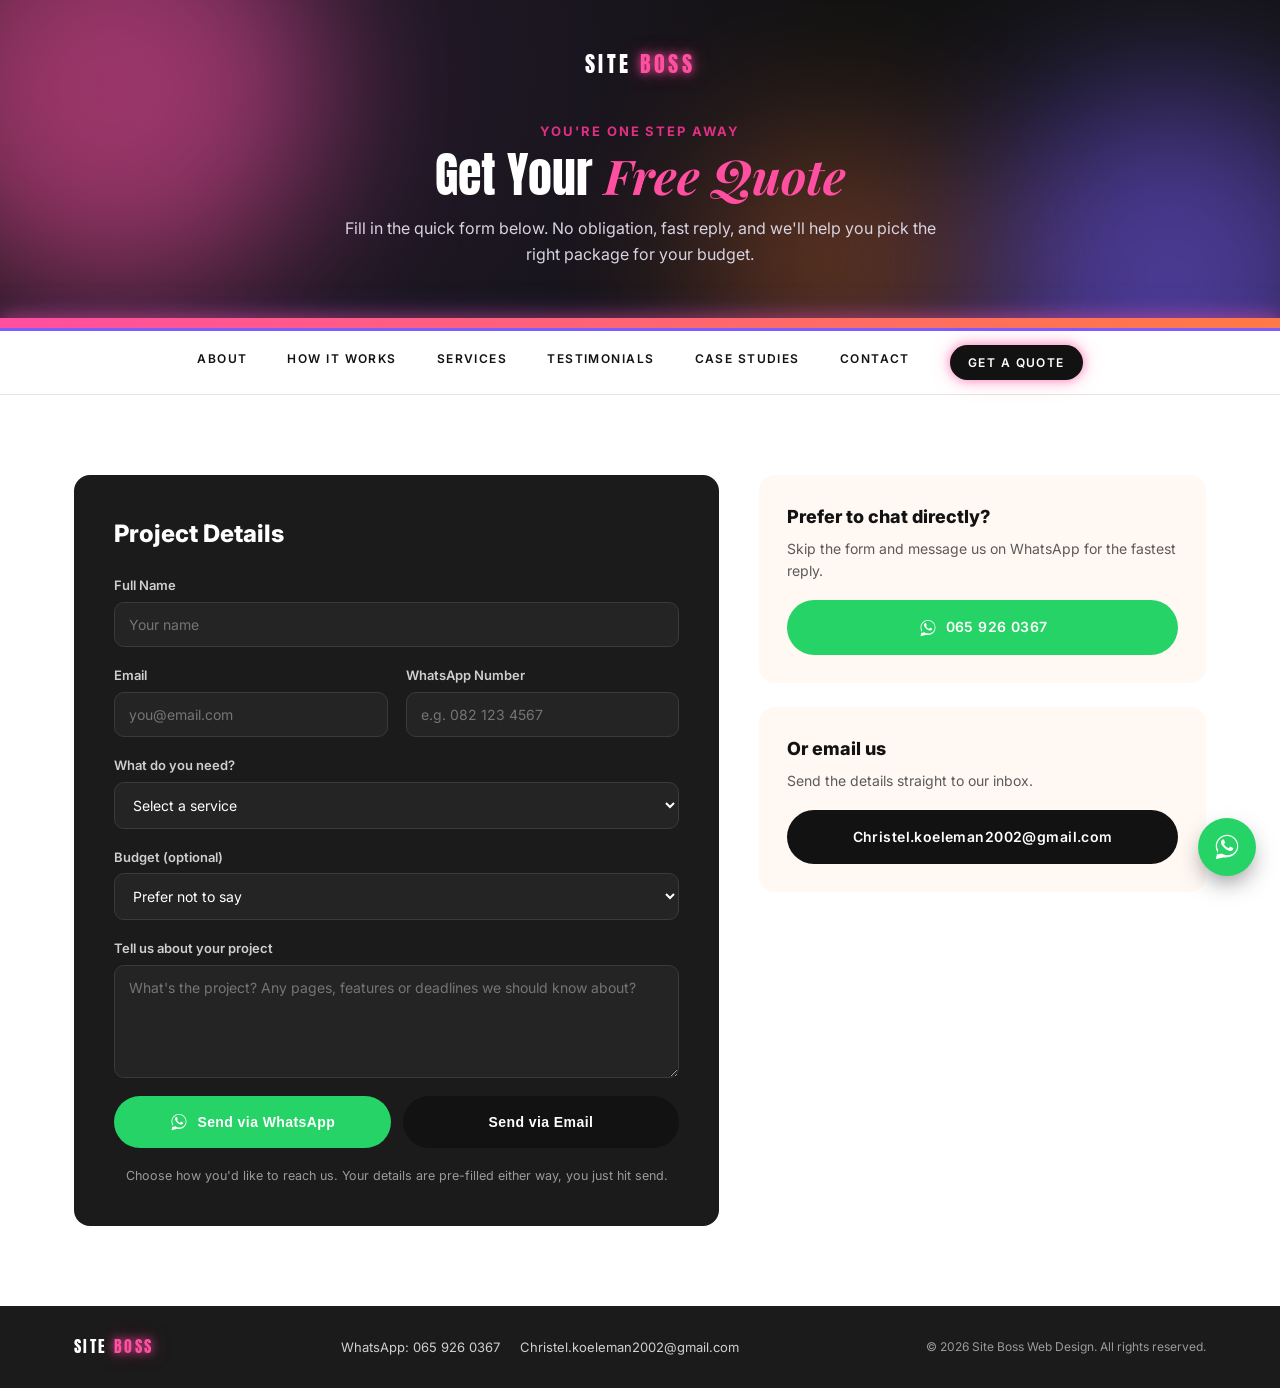
<file: quote.html>
<!DOCTYPE html>
<html lang="en">
<head>
<meta charset="UTF-8">
<meta name="viewport" content="width=device-width, initial-scale=1.0">
<title>Get a Quote | Site Boss</title>
<meta name="description" content="Tell us about your project and get a fast quote from Site Boss, by WhatsApp or email.">
<link rel="preconnect" href="https://fonts.googleapis.com">
<link rel="preconnect" href="https://fonts.gstatic.com" crossorigin>
<link href="https://fonts.googleapis.com/css2?family=Anton&family=Caveat:wght@600;700&family=Inter:wght@400;500;600;700;800&family=Playfair+Display:ital,wght@1,700;1,900&display=swap" rel="stylesheet">
<link rel="stylesheet" href="styles.css">
</head>
<body>

<header class="hero hero-page">
  <div class="hero-glow glow-1"></div>
  <div class="hero-glow glow-2"></div>
  <div class="hero-glow glow-3"></div>

  <div class="container logo-row">
    <a href="index.html" class="logo">SITE <span class="logo-accent">BOSS</span></a>
  </div>

  <div class="container hero-page-inner">
    <p class="eyebrow-pink eyebrow-center">You're one step away</p>
    <h1>Get Your <em class="accent-serif">Free Quote</em></h1>
    <p class="lead lead-center">Fill in the quick form below. No obligation, fast reply, and we'll help you pick the right package for your budget.</p>
  </div>

  <div class="hero-gradient-bar"></div>
</header>

<nav class="main-nav" id="main-nav">
  <div class="container nav-inner">
    <button class="nav-toggle" id="navToggle" aria-label="Toggle menu" aria-expanded="false">
      <span></span><span></span><span></span>
    </button>
    <ul class="nav-links" id="navLinks">
      <li><a href="index.html#about">About</a></li>
      <li><a href="index.html#how-it-works">How It Works</a></li>
      <li><a href="index.html#services">Services</a></li>
      <li><a href="index.html#testimonials">Testimonials</a></li>
      <li><a href="index.html#case-studies">Case Studies</a></li>
      <li><a href="index.html#contact">Contact</a></li>
      <li class="nav-cta-item"><a href="quote.html" class="nav-cta nav-cta-active">Get a Quote</a></li>
    </ul>
  </div>
</nav>

<section class="quote-section">
  <div class="container quote-grid">

    <form class="quote-form" id="quoteForm">
      <h2>Project Details</h2>

      <label class="field">
        <span>Full Name</span>
        <input type="text" name="name" id="qName" placeholder="Your name" required>
      </label>

      <div class="field-row">
        <label class="field">
          <span>Email</span>
          <input type="email" name="email" id="qEmail" placeholder="you@email.com" required>
        </label>
        <label class="field">
          <span>WhatsApp Number</span>
          <input type="tel" name="phone" id="qPhone" placeholder="e.g. 082 123 4567" required>
        </label>
      </div>

      <label class="field">
        <span>What do you need?</span>
        <select name="service" id="qService" required>
          <option value="" disabled selected>Select a service</option>
          <option>Landing Page (R999)</option>
          <option>WordPress Starter (R1,499)</option>
          <option>WordPress Business (R2,499)</option>
          <option>Shopify Starter (R1,999)</option>
          <option>Shopify Business (R3,499)</option>
          <option>WooCommerce Starter (R3,499)</option>
          <option>Website Care Plan</option>
          <option>Not sure yet</option>
        </select>
      </label>

      <label class="field">
        <span>Budget (optional)</span>
        <select name="budget" id="qBudget">
          <option value="" selected>Prefer not to say</option>
          <option>Under R1,000</option>
          <option>R1,000 – R2,500</option>
          <option>R2,500 – R5,000</option>
          <option>R5,000+</option>
        </select>
      </label>

      <label class="field">
        <span>Tell us about your project</span>
        <textarea name="details" id="qDetails" rows="5" placeholder="What's the project? Any pages, features or deadlines we should know about?" required></textarea>
      </label>

      <div class="form-btn-row">
        <button type="button" id="sendWhatsappBtn" class="btn btn-whatsapp btn-block">
          <svg viewBox="0 0 32 32" class="icon-whatsapp" aria-hidden="true"><path fill="currentColor" d="M16.04 3C9.4 3 4 8.37 4 15c0 2.37.68 4.58 1.86 6.45L4 29l7.76-1.83A11.94 11.94 0 0 0 16.04 27C22.68 27 28 21.63 28 15S22.68 3 16.04 3zm0 21.7c-2 0-3.86-.56-5.44-1.52l-.39-.23-4.6 1.09 1.1-4.48-.25-.4A9.65 9.65 0 0 1 5.3 15c0-5.9 4.8-10.7 10.74-10.7S26.78 9.1 26.78 15 21.98 24.7 16.04 24.7zm5.9-8.03c-.32-.16-1.9-.94-2.2-1.04-.3-.11-.5-.16-.72.16-.21.32-.82 1.04-1 1.25-.19.21-.37.24-.69.08-.32-.16-1.35-.5-2.57-1.6-.95-.85-1.6-1.9-1.78-2.22-.19-.32-.02-.49.14-.65.14-.14.32-.37.48-.56.16-.19.21-.32.32-.53.11-.21.05-.4-.03-.56-.08-.16-.72-1.74-.99-2.38-.26-.63-.53-.54-.72-.55-.19-.01-.4-.01-.61-.01-.21 0-.56.08-.85.4-.29.32-1.12 1.1-1.12 2.67 0 1.57 1.15 3.09 1.31 3.3.16.21 2.26 3.45 5.48 4.84.77.33 1.37.53 1.84.68.77.24 1.47.21 2.02.13.62-.09 1.9-.78 2.17-1.53.27-.75.27-1.39.19-1.53-.08-.13-.29-.21-.61-.37z"/></svg>
          <span>Send via WhatsApp</span>
        </button>
        <button type="button" id="sendEmailBtn" class="btn btn-dark btn-block">
          <span>Send via Email</span>
        </button>
      </div>
      <p class="form-note">Choose how you'd like to reach us. Your details are pre-filled either way, you just hit send.</p>
    </form>

    <aside class="quote-side">
      <div class="contact-card">
        <h3>Prefer to chat directly?</h3>
        <p>Skip the form and message us on WhatsApp for the fastest reply.</p>
        <a href="https://wa.me/27659260367?text=Hi%20Site%20Boss!%20I'd%20like%20a%20quote%20for%20a%20website." class="btn btn-whatsapp btn-block" target="_blank" rel="noopener">
          <svg viewBox="0 0 32 32" class="icon-whatsapp" aria-hidden="true"><path fill="currentColor" d="M16.04 3C9.4 3 4 8.37 4 15c0 2.37.68 4.58 1.86 6.45L4 29l7.76-1.83A11.94 11.94 0 0 0 16.04 27C22.68 27 28 21.63 28 15S22.68 3 16.04 3zm0 21.7c-2 0-3.86-.56-5.44-1.52l-.39-.23-4.6 1.09 1.1-4.48-.25-.4A9.65 9.65 0 0 1 5.3 15c0-5.9 4.8-10.7 10.74-10.7S26.78 9.1 26.78 15 21.98 24.7 16.04 24.7zm5.9-8.03c-.32-.16-1.9-.94-2.2-1.04-.3-.11-.5-.16-.72.16-.21.32-.82 1.04-1 1.25-.19.21-.37.24-.69.08-.32-.16-1.35-.5-2.57-1.6-.95-.85-1.6-1.9-1.78-2.22-.19-.32-.02-.49.14-.65.14-.14.32-.37.48-.56.16-.19.21-.32.32-.53.11-.21.05-.4-.03-.56-.08-.16-.72-1.74-.99-2.38-.26-.63-.53-.54-.72-.55-.19-.01-.4-.01-.61-.01-.21 0-.56.08-.85.4-.29.32-1.12 1.1-1.12 2.67 0 1.57 1.15 3.09 1.31 3.3.16.21 2.26 3.45 5.48 4.84.77.33 1.37.53 1.84.68.77.24 1.47.21 2.02.13.62-.09 1.9-.78 2.17-1.53.27-.75.27-1.39.19-1.53-.08-.13-.29-.21-.61-.37z"/></svg>
          <span>065 926 0367</span>
        </a>
      </div>

      <div class="contact-card">
        <h3>Or email us</h3>
        <p>Send the details straight to our inbox.</p>
        <a href="mailto:Christel.koeleman2002@gmail.com" class="btn btn-dark btn-block">Christel.koeleman2002@gmail.com</a>
      </div>
    </aside>

  </div>
</section>

<footer class="site-footer">
  <div class="container footer-inner">
    <a href="index.html" class="logo logo-small">SITE <span class="logo-accent">BOSS</span></a>
    <div class="footer-contact">
      <a href="https://wa.me/27659260367" target="_blank" rel="noopener">WhatsApp: 065 926 0367</a>
      <a href="mailto:Christel.koeleman2002@gmail.com">Christel.koeleman2002@gmail.com</a>
    </div>
    <p class="footer-note">© 2026 Site Boss Web Design. All rights reserved.</p>
  </div>
</footer>

<a href="https://wa.me/27659260367" class="whatsapp-float" target="_blank" rel="noopener" aria-label="Chat on WhatsApp">
  <svg viewBox="0 0 32 32" aria-hidden="true"><path fill="currentColor" d="M16.04 3C9.4 3 4 8.37 4 15c0 2.37.68 4.58 1.86 6.45L4 29l7.76-1.83A11.94 11.94 0 0 0 16.04 27C22.68 27 28 21.63 28 15S22.68 3 16.04 3zm0 21.7c-2 0-3.86-.56-5.44-1.52l-.39-.23-4.6 1.09 1.1-4.48-.25-.4A9.65 9.65 0 0 1 5.3 15c0-5.9 4.8-10.7 10.74-10.7S26.78 9.1 26.78 15 21.98 24.7 16.04 24.7zm5.9-8.03c-.32-.16-1.9-.94-2.2-1.04-.3-.11-.5-.16-.72.16-.21.32-.82 1.04-1 1.25-.19.21-.37.24-.69.08-.32-.16-1.35-.5-2.57-1.6-.95-.85-1.6-1.9-1.78-2.22-.19-.32-.02-.49.14-.65.14-.14.32-.37.48-.56.16-.19.21-.32.32-.53.11-.21.05-.4-.03-.56-.08-.16-.72-1.74-.99-2.38-.26-.63-.53-.54-.72-.55-.19-.01-.4-.01-.61-.01-.21 0-.56.08-.85.4-.29.32-1.12 1.1-1.12 2.67 0 1.57 1.15 3.09 1.31 3.3.16.21 2.26 3.45 5.48 4.84.77.33 1.37.53 1.84.68.77.24 1.47.21 2.02.13.62-.09 1.9-.78 2.17-1.53.27-.75.27-1.39.19-1.53-.08-.13-.29-.21-.61-.37z"/></svg>
</a>

<script src="script.js"></script>
</body>
</html>
</file>
<file: styles.css>
:root {
  --black: #121212;
  --near-black: #1b1b1b;
  --pink: #ff4fa0;
  --pink-dark: #e02f85;
  --orange: #ff7a45;
  --violet: #7b5cff;
  --cream: #fff8f3;
  --gray: #5b5b5b;
  --border: #e9e3dd;
  --radius: 16px;
}

* { box-sizing: border-box; }

html { scroll-behavior: smooth; }

body {
  margin: 0;
  font-family: 'Inter', sans-serif;
  color: var(--black);
  background: #fff;
  line-height: 1.6;
}

.container {
  max-width: 1180px;
  margin: 0 auto;
  padding: 0 24px;
}

h1, h2, h3 { margin: 0 0 16px; }

p { margin: 0 0 16px; }

a { color: inherit; }

.btn {
  display: inline-flex;
  align-items: center;
  gap: 8px;
  padding: 14px 32px;
  border-radius: 999px;
  text-decoration: none;
  font-weight: 600;
  font-size: 14px;
  letter-spacing: 0.03em;
  border: 2px solid transparent;
  cursor: pointer;
  transition: transform 0.2s ease, background 0.2s ease, color 0.2s ease;
}

.btn:hover { transform: translateY(-2px); box-shadow: 0 0 16px rgba(255,79,160,0.55), 0 0 32px rgba(255,79,160,0.3); }

.btn-light { background: #fff; color: var(--black); }
.btn-light:hover { background: var(--pink); color: #fff; }

.btn-dark { background: var(--black); color: #fff; }
.btn-dark:hover { background: var(--pink); }

.btn-pink { background: var(--pink); color: #fff; }
.btn-pink:hover { background: var(--pink-dark); }

.btn-whatsapp:hover { box-shadow: 0 0 16px rgba(37,211,102,0.6), 0 0 32px rgba(37,211,102,0.35); }

.btn-block { width: 100%; justify-content: center; }

/* ---------- Hero ---------- */
.hero {
  position: relative;
  background: radial-gradient(circle at 20% 20%, #241a2e 0%, var(--black) 55%);
  color: #fff;
  overflow: hidden;
  padding: 28px 0 90px;
}

.hero-glow {
  position: absolute;
  border-radius: 50%;
  filter: blur(80px);
  opacity: 0.55;
  pointer-events: none;
  animation: glowFloat 9s ease-in-out infinite;
}

.glow-1 { width: 420px; height: 420px; background: var(--pink); top: -120px; left: -100px; animation-duration: 10s; }
.glow-2 { width: 380px; height: 380px; background: var(--violet); bottom: -140px; right: -80px; animation-duration: 12s; animation-delay: -4s; }
.glow-3 { width: 260px; height: 260px; background: var(--orange); top: 40%; left: 55%; opacity: 0.35; animation-duration: 8s; animation-delay: -2s; }

@keyframes glowFloat {
  0%, 100% { transform: translate(0, 0) scale(1); }
  33% { transform: translate(24px, -16px) scale(1.08); }
  66% { transform: translate(-18px, 14px) scale(0.95); }
}

.logo-row {
  position: relative;
  z-index: 2;
  text-align: center;
  padding: 18px 0 8px;
}

.logo {
  font-family: 'Anton', sans-serif;
  font-size: 22px;
  letter-spacing: 0.15em;
  color: #fff;
  text-decoration: none;
}

.logo-accent {
  color: var(--pink);
  text-shadow: 0 0 8px rgba(255,79,160,0.8), 0 0 18px rgba(255,79,160,0.5);
}

.hero-inner {
  position: relative;
  z-index: 2;
  display: grid;
  grid-template-columns: 1.1fr 0.9fr;
  align-items: center;
  gap: 32px;
  padding-top: 48px;
}

.hero-copy h1 {
  font-family: 'Anton', sans-serif;
  font-weight: 400;
  font-size: 52px;
  line-height: 1.05;
  letter-spacing: 0;
  max-width: 580px;
}

.hero-copy .lead {
  max-width: 420px;
  font-size: 16px;
  color: #d8d3e0;
}

.hero-cta-row {
  display: flex;
  align-items: center;
  gap: 20px;
  flex-wrap: wrap;
}

.hero-link {
  color: #d8d3e0;
  font-size: 14px;
  font-weight: 600;
  text-decoration: underline;
  text-underline-offset: 3px;
}

.hero-link:hover { color: var(--pink); }

.hero-art { display: flex; justify-content: center; }

.browser-frame {
  width: 100%;
  max-width: 400px;
  border-radius: 18px;
  overflow: hidden;
  background: #1b1b1b;
  border: 1.5px solid var(--pink);
  filter: drop-shadow(0 30px 50px rgba(0,0,0,0.5));
}

.browser-frame-bar {
  display: flex;
  align-items: center;
  gap: 8px;
  height: 40px;
  padding: 0 16px;
  background: #232323;
}

.browser-dot { width: 10px; height: 10px; border-radius: 50%; }
.browser-dot-red { background: #ff5c5c; }
.browser-dot-yellow { background: #ffd166; }
.browser-dot-green { background: #6ee7a4; }

.browser-frame-video {
  display: block;
  width: 100%;
  aspect-ratio: 400 / 280;
  object-fit: cover;
}

.hero-gradient-bar {
  position: absolute;
  bottom: 0; left: 0; right: 0;
  height: 10px;
  background: linear-gradient(90deg, var(--pink), var(--orange), var(--violet), var(--pink));
  background-size: 300% 100%;
  box-shadow: 0 0 18px rgba(255,79,160,0.7), 0 0 32px rgba(123,92,255,0.4);
  animation: shift 8s ease infinite;
}

@keyframes shift {
  0% { background-position: 0% 50%; }
  50% { background-position: 100% 50%; }
  100% { background-position: 0% 50%; }
}

/* ---------- Nav ---------- */
.main-nav {
  position: sticky;
  top: 0;
  z-index: 50;
  background: #fff;
  border-top: 3px solid var(--violet);
  border-bottom: 1px solid var(--border);
}

.nav-inner { padding: 14px 24px; }

.nav-links {
  list-style: none;
  display: flex;
  justify-content: center;
  gap: 40px;
  margin: 0;
  padding: 0;
}

.nav-links a {
  text-decoration: none;
  text-transform: uppercase;
  font-size: 12px;
  font-weight: 600;
  letter-spacing: 0.12em;
  color: var(--black);
  transition: color 0.2s ease;
}

.nav-links a:hover { color: var(--pink); }

.nav-toggle {
  display: none;
  flex-direction: column;
  gap: 5px;
  background: none;
  border: none;
  cursor: pointer;
  margin-left: auto;
  margin-right: auto;
}

.nav-toggle span {
  width: 24px;
  height: 2px;
  background: var(--black);
  display: block;
}

/* ---------- Intro ---------- */
.intro { padding: 72px 0; background: #fff; }

.intro-inner {
  display: grid;
  grid-template-columns: 0.9fr 1.1fr;
  gap: 48px;
  align-items: center;
  max-width: 1040px;
  margin: 0 auto;
}

.intro-video-col { display: flex; justify-content: center; }

.intro-video {
  width: 100%;
  max-width: 380px;
  display: block;
}

.intro-copy-col { text-align: right; }

.rule {
  width: 60px;
  height: 3px;
  background: var(--violet);
  margin: 0 0 28px auto;
}

.script {
  font-family: 'Caveat', cursive;
  font-weight: 700;
  font-size: 40px;
  color: var(--pink);
  margin-bottom: 0;
}

.script-dark { color: var(--pink); }

.intro-heading {
  font-family: 'Anton', sans-serif;
  font-weight: 400;
  font-size: 38px;
  line-height: 1.15;
  margin: 4px 0 24px;
}

.underline-wrap { position: relative; display: inline-block; }
.squiggle { position: absolute; left: 0; bottom: -8px; width: 100%; height: 14px; }

.accent-serif {
  font-family: 'Playfair Display', serif;
  font-style: italic;
  font-weight: 700;
  color: var(--pink);
  text-transform: none;
}

.intro-copy {
  font-size: 15px;
  color: var(--gray);
  text-align: right;
}

.wave-divider {
  width: 100%;
  overflow: hidden;
  margin-top: 40px;
  line-height: 0;
}

.wave-track {
  display: flex;
  width: max-content;
  animation: waveScroll 9s linear infinite;
}

.wave-svg { width: 1200px; height: 60px; flex-shrink: 0; }

@keyframes waveScroll {
  from { transform: translateX(0); }
  to { transform: translateX(-1200px); }
}

/* ---------- How It Works ---------- */
.how-it-works { background: #eaf4fb; padding: 90px 0; text-align: center; }

.how-subcopy {
  color: var(--gray);
  max-width: 480px;
  margin: 0 auto 48px;
  font-size: 15px;
}

.steps-grid {
  display: grid;
  grid-template-columns: repeat(4, 1fr);
  gap: 32px;
  margin-bottom: 48px;
  text-align: center;
}

.step-num {
  display: flex;
  align-items: center;
  justify-content: center;
  width: 48px;
  height: 48px;
  margin: 0 auto 16px;
  border-radius: 50%;
  background: linear-gradient(135deg, var(--pink), var(--violet));
  color: #fff;
  font-family: 'Anton', sans-serif;
  font-size: 20px;
  box-shadow: 0 10px 20px -8px rgba(123,92,255,0.5);
}

.step h3 { font-size: 16px; font-weight: 800; margin-bottom: 8px; }
.step p { font-size: 13.5px; color: var(--gray); margin: 0; }

/* ---------- Testimonial ---------- */
.testimonial {
  background: var(--black);
  color: #fff;
  text-align: center;
  padding: 80px 0;
  background-image: radial-gradient(circle at 50% 0%, rgba(255,79,160,0.12), transparent 60%);
}

.quote {
  font-weight: 800;
  font-size: 30px;
  text-transform: uppercase;
  line-height: 1.35;
  max-width: 820px;
  margin: 0 auto 20px;
  letter-spacing: 0.01em;
  animation: quoteGlow 3.2s ease-in-out infinite;
}

@keyframes quoteGlow {
  0%, 100% { text-shadow: 0 0 10px rgba(255,79,160,0.35), 0 0 24px rgba(255,79,160,0.15); }
  50% { text-shadow: 0 0 18px rgba(255,79,160,0.65), 0 0 40px rgba(255,79,160,0.35); }
}

.quote-attr {
  font-size: 13px;
  letter-spacing: 0.1em;
  text-transform: uppercase;
  color: var(--pink);
  margin: 0 0 24px;
}

.testimonial-cta {
  display: inline-block;
  font-size: 14px;
  font-weight: 600;
  color: #fff;
  text-decoration: underline;
  text-underline-offset: 3px;
}

.testimonial-cta:hover { color: var(--pink); }

/* ---------- Services ---------- */
.services {
  background: var(--near-black);
  color: #fff;
  padding: 90px 0 100px;
  text-align: center;
}

.featured-badge {
  position: absolute;
  top: -16px;
  right: 20px;
  background: var(--black);
  color: #fff;
  font-size: 12px;
  font-weight: 700;
  padding: 6px 14px;
  border-radius: 999px;
}

.card-list {
  list-style: none;
  margin: 0 0 22px;
  padding: 0;
  display: flex;
  flex-direction: column;
  gap: 10px;
}

.card-list li {
  font-size: 13.5px;
  color: var(--gray);
}

/* ---------- Pricing (Website Packages) ---------- */
.script-light { color: var(--pink); }

.section-heading-light { color: #fff; }

.services-subcopy {
  color: #cfcfcf;
  max-width: 480px;
  margin: 0 auto;
  font-size: 15px;
}

@keyframes neonBorderPulse {
  0%, 100% { box-shadow: 0 24px 48px -16px rgba(255,79,160,0.5), 0 0 0px rgba(255,79,160,0); }
  50% { box-shadow: 0 24px 48px -16px rgba(255,79,160,0.5), 0 0 24px rgba(255,79,160,0.65); }
}

.platform-cards {
  display: flex;
  justify-content: center;
  align-items: flex-end;
  flex-wrap: wrap;
  gap: 0;
  margin-top: 56px;
  text-align: left;
}

.platform-card {
  position: relative;
  display: flex;
  flex-direction: column;
  width: 280px;
  margin: 0 -14px;
  padding: 32px 26px;
  border-radius: 20px;
  box-shadow: 0 20px 40px -20px rgba(0,0,0,0.6);
}

.platform-card-woo {
  z-index: 1;
  min-height: 300px;
  background: linear-gradient(160deg, #fff 0%, #d8d8d8 100%);
  color: var(--black);
}

.platform-card-wp {
  z-index: 3;
  min-height: 460px;
  transform: translateY(-36px);
  background: linear-gradient(160deg, #9b6dff 0%, var(--violet) 55%, #5a3ddb 100%);
  color: #fff;
  animation: neonBorderPulse 2.6s ease-in-out infinite;
}

.platform-card-shopify {
  z-index: 2;
  min-height: 400px;
  background: #fff;
  color: var(--black);
}

.platform-title {
  font-family: 'Anton', sans-serif;
  font-weight: 400;
  font-size: 26px;
  line-height: 1.1;
  color: var(--violet);
  margin-bottom: 14px;
}

.platform-card-wp .platform-title { color: #fff; }

.platform-rule {
  width: 70px;
  height: 2px;
  background: currentColor;
  opacity: 0.4;
  margin-bottom: 20px;
}

.platform-list {
  list-style: none;
  margin: 0;
  padding: 0;
  display: flex;
  flex-direction: column;
  gap: 14px;
  font-size: 13.5px;
  font-weight: 600;
}

.platform-card-woo .platform-list,
.platform-card-shopify .platform-list { color: var(--gray); }

.platform-card-wp .platform-list { color: #f1ecff; }

.platform-footer { margin-top: auto; padding-top: 24px; }

.platform-footer .platform-rule { margin-bottom: 10px; }

.platform-more {
  display: block;
  text-align: right;
  font-size: 12px;
  font-weight: 700;
  letter-spacing: 0.08em;
  text-transform: uppercase;
  text-decoration: none;
  color: inherit;
  opacity: 0.8;
}

.platform-more:hover { opacity: 1; color: var(--pink); }

/* ---------- Care Plans ---------- */
.care { background: #fff; padding: 90px 0; text-align: center; }

.care-subcopy { color: var(--gray); max-width: 480px; margin: 0 auto; font-size: 15px; }

.care-grid {
  display: grid;
  grid-template-columns: repeat(2, 1fr);
  gap: 28px;
  max-width: 760px;
  margin: 40px auto 0;
  text-align: left;
}

.care-card {
  background: var(--near-black);
  color: #fff;
  border-radius: var(--radius);
  padding: 30px 28px;
  position: relative;
}

.care-card-featured { border: 2px solid var(--pink); animation: neonBorderPulse 2.6s ease-in-out infinite; }

.care-title { font-size: 20px; font-weight: 800; margin-bottom: 8px; }
.care-price { font-size: 30px; font-weight: 800; color: var(--pink); margin-bottom: 18px; }
.care-price span { font-size: 14px; font-weight: 500; color: #cfcfcf; }

.care-card .card-list li { color: #d8d3e0; }
.care-card .card-list li::before { color: var(--pink); }

.addons {
  max-width: 600px;
  margin: 56px auto 0;
  text-align: left;
}

.addons-title {
  text-align: center;
  font-size: 20px;
  font-weight: 800;
  margin-bottom: 20px;
}

.addons-list {
  list-style: none;
  margin: 0;
  padding: 0;
  display: flex;
  flex-direction: column;
  gap: 2px;
}

.addons-list li {
  display: flex;
  justify-content: space-between;
  padding: 14px 4px;
  border-bottom: 1px solid var(--border);
  font-size: 14.5px;
}

.addons-list li span:last-child { font-weight: 700; color: var(--pink-dark); }

/* ---------- Case Studies ---------- */
.case-studies { padding: 90px 0; text-align: center; background: #fff; }

.cs-cta { display: inline-block; margin-top: 48px; }

.section-heading {
  font-family: 'Anton', sans-serif;
  font-weight: 400;
  font-size: 36px;
  line-height: 1.1;
  margin-bottom: 44px;
}

.cs-grid {
  display: flex;
  justify-content: center;
  flex-wrap: wrap;
  gap: 32px;
  text-align: left;
}

.cs-card { width: 100%; max-width: 340px; }

.cs-card-link { display: block; color: inherit; text-decoration: none; }

.cs-art { width: 100%; border-radius: 14px; display: block; margin-bottom: 18px; transition: transform 0.2s ease; }

.cs-card-link:hover .cs-art { transform: translateY(-4px); }

.cs-card h3 { font-size: 18px; margin-bottom: 4px; }
.cs-type { font-size: 13px; color: var(--gray); margin-bottom: 8px; }
.cs-stat { font-size: 14px; font-weight: 700; color: var(--pink-dark); margin-bottom: 0; }
.cs-card-link:hover .cs-stat { color: var(--pink); }

/* ---------- Meet ---------- */
.meet { background: var(--cream); padding: 100px 0; overflow: hidden; }

.meet-inner {
  display: grid;
  grid-template-columns: 0.9fr 1.1fr;
  gap: 48px;
  align-items: center;
}

.meet-art { position: relative; display: flex; justify-content: center; align-items: center; min-height: 320px; }

.ghost-text {
  position: absolute;
  font-family: 'Anton', sans-serif;
  font-size: 72px;
  letter-spacing: 0.05em;
  color: transparent;
  -webkit-text-stroke: 1.5px rgba(18,18,18,0.18);
  text-transform: uppercase;
  white-space: nowrap;
}

.avatar {
  position: relative;
  width: 220px;
  height: 220px;
  border-radius: 50%;
  background: linear-gradient(135deg, var(--pink), var(--violet));
  display: flex;
  align-items: center;
  justify-content: center;
  box-shadow: 0 24px 48px -20px rgba(123,92,255,0.5);
}

.avatar span {
  font-family: 'Anton', sans-serif;
  font-size: 56px;
  color: #fff;
}

.eyebrow-pink {
  text-transform: uppercase;
  letter-spacing: 0.15em;
  font-size: 13px;
  font-weight: 700;
  color: var(--pink-dark);
  margin-bottom: 8px;
}

.meet-copy p:not(.eyebrow-pink) { color: var(--gray); max-width: 460px; }

/* ---------- Contact ---------- */
.contact {
  background: var(--black);
  color: #fff;
  text-align: center;
  padding: 90px 0;
}

.contact h2 { font-family: 'Anton', sans-serif; font-weight: 400; font-size: 36px; }
.contact p { color: #cfcfcf; max-width: 480px; margin: 0 auto 28px; }

.contact-btn-row {
  display: flex;
  justify-content: center;
  flex-wrap: wrap;
  gap: 16px;
  margin-bottom: 18px;
}

.contact-email { color: #9a9a9a; font-size: 13px; }
.contact-email a { color: #fff; text-decoration: underline; }

/* ---------- WhatsApp ---------- */
.icon-whatsapp { width: 20px; height: 20px; flex-shrink: 0; }

.btn-whatsapp {
  background: #25d366;
  color: #fff;
  box-shadow: 0 0 0 0 rgba(37, 211, 102, 0.55);
  animation: whatsappPulse 2.4s ease-out infinite;
}

.btn-whatsapp:hover { background: #1fb956; }

.whatsapp-float {
  position: fixed;
  bottom: 24px;
  right: 24px;
  width: 58px;
  height: 58px;
  border-radius: 50%;
  background: #25d366;
  color: #fff;
  display: flex;
  align-items: center;
  justify-content: center;
  box-shadow: 0 10px 24px -6px rgba(0,0,0,0.5);
  z-index: 60;
  animation: whatsappPulse 2.4s ease-out infinite;
  transition: transform 0.2s ease;
}

.whatsapp-float:hover { transform: scale(1.08); }
.whatsapp-float svg { width: 30px; height: 30px; }

@keyframes whatsappPulse {
  0% { box-shadow: 0 0 0 0 rgba(37, 211, 102, 0.55); }
  70% { box-shadow: 0 0 0 16px rgba(37, 211, 102, 0); }
  100% { box-shadow: 0 0 0 0 rgba(37, 211, 102, 0); }
}

/* ---------- Footer ---------- */
.site-footer { background: var(--near-black); padding: 28px 0; }

.footer-inner {
  display: flex;
  align-items: center;
  justify-content: space-between;
  flex-wrap: wrap;
  gap: 12px;
}

.logo-small { font-size: 16px; text-decoration: none; }

.footer-contact {
  display: flex;
  gap: 20px;
  flex-wrap: wrap;
}

.footer-contact a {
  color: #cfcfcf;
  font-size: 13px;
  text-decoration: none;
}

.footer-contact a:hover { color: var(--pink); }

.footer-note { color: #9a9a9a; font-size: 12px; margin: 0; }

/* ---------- Nav CTA ---------- */
.nav-cta {
  display: inline-block;
  background: var(--pink);
  color: #fff !important;
  padding: 8px 18px;
  border-radius: 999px;
  font-size: 12px !important;
  box-shadow: 0 0 10px rgba(255,79,160,0.6), 0 0 20px rgba(255,79,160,0.35);
}

.nav-cta:hover { background: var(--pink-dark); }
.nav-cta-active { background: var(--black); }

/* ---------- Get a Quote page ---------- */
.hero-page { padding-bottom: 60px; }

.hero-page-inner {
  position: relative;
  z-index: 2;
  text-align: center;
  max-width: 640px;
  margin: 0 auto;
  padding-top: 32px;
}

.hero-page-inner h1 {
  font-family: 'Anton', sans-serif;
  font-weight: 400;
  font-size: 48px;
  line-height: 1.05;
  margin-bottom: 16px;
}

.eyebrow-center { text-align: center; }

.lead { font-size: 16px; color: #d8d3e0; }
.lead-center { text-align: center; margin: 0 auto; }

.quote-section { background: #fff; padding: 80px 0; }

.quote-grid {
  display: grid;
  grid-template-columns: 1.3fr 0.9fr;
  gap: 40px;
  align-items: start;
}

.quote-form {
  background: var(--near-black);
  color: #fff;
  border-radius: var(--radius);
  padding: 40px;
  display: flex;
  flex-direction: column;
  gap: 18px;
}

.quote-form h2 { font-size: 24px; font-weight: 800; margin-bottom: 4px; }

.field { display: flex; flex-direction: column; gap: 6px; font-size: 13px; }
.field span { color: #cfcfcf; font-weight: 600; }

.field-row { display: grid; grid-template-columns: 1fr 1fr; gap: 18px; }

.field input,
.field select,
.field textarea {
  width: 100%;
  padding: 13px 14px;
  border-radius: 10px;
  border: 1px solid #3a3a3a;
  background: #242424;
  color: #fff;
  font-family: inherit;
  font-size: 14px;
  resize: vertical;
}

.field input:focus,
.field select:focus,
.field textarea:focus {
  outline: none;
  border-color: var(--pink);
  box-shadow: 0 0 0 3px rgba(255,79,160,0.25);
}

.form-note { font-size: 12.5px; color: #9a9a9a; text-align: center; margin: 0; }

.form-btn-row { display: flex; gap: 12px; }
.form-btn-row .btn { flex: 1; }

.quote-side { display: flex; flex-direction: column; gap: 24px; }

.contact-card {
  background: var(--cream);
  border-radius: var(--radius);
  padding: 28px;
}

.contact-card h3 { font-size: 18px; font-weight: 800; margin-bottom: 6px; }
.contact-card p { color: var(--gray); font-size: 14px; margin-bottom: 18px; }

/* ---------- Responsive ---------- */
@media (max-width: 900px) {
  .hero-inner { grid-template-columns: 1fr; text-align: center; }
  .hero-copy h1 { font-size: 36px; max-width: none; }
  .hero-copy .lead { margin-left: auto; margin-right: auto; }
  .hero-cta-row { justify-content: center; }
  .hero-art { order: -1; margin-bottom: 12px; }
  .intro-inner { grid-template-columns: 1fr; text-align: center; }
  .intro-copy-col { text-align: center; }
  .intro-copy-col .rule { margin-left: auto; margin-right: auto; }
  .intro-copy { text-align: center; }
  .platform-cards { flex-direction: column; align-items: center; }
  .platform-card {
    width: 100%;
    max-width: 340px;
    margin: 0 0 24px;
    transform: none !important;
    min-height: auto !important;
  }
  .steps-grid { grid-template-columns: repeat(2, 1fr); }
  .care-grid { grid-template-columns: 1fr; }
  .meet-inner { grid-template-columns: 1fr; text-align: center; }
  .meet-copy p:not(.eyebrow-pink) { margin-left: auto; margin-right: auto; }
  .ghost-text { font-size: 48px; }

  .hero-page-inner h1 { font-size: 32px; }
  .quote-grid { grid-template-columns: 1fr; }
  .field-row { grid-template-columns: 1fr; }
  .contact-btn-row { flex-direction: column; align-items: stretch; }
  .whatsapp-float { width: 52px; height: 52px; bottom: 16px; right: 16px; }
  .whatsapp-float svg { width: 26px; height: 26px; }

  .nav-toggle { display: flex; }
  .nav-links {
    display: none;
    flex-direction: column;
    align-items: center;
    gap: 16px;
    padding-top: 16px;
  }
  .nav-links.open { display: flex; }
  .nav-cta-item { margin-top: 4px; }
}

@media (max-width: 480px) {
  .intro-heading { font-size: 26px; }
  .quote { font-size: 22px; }
  .section-heading { font-size: 26px; }
  .quote-form { padding: 28px 22px; }
  .form-btn-row { flex-direction: column; }
  .steps-grid { grid-template-columns: 1fr; }
}

@media (prefers-reduced-motion: reduce) {
  *, *::before, *::after {
    animation-duration: 0.01ms !important;
    animation-iteration-count: 1 !important;
    transition-duration: 0.01ms !important;
  }
}
</file>
